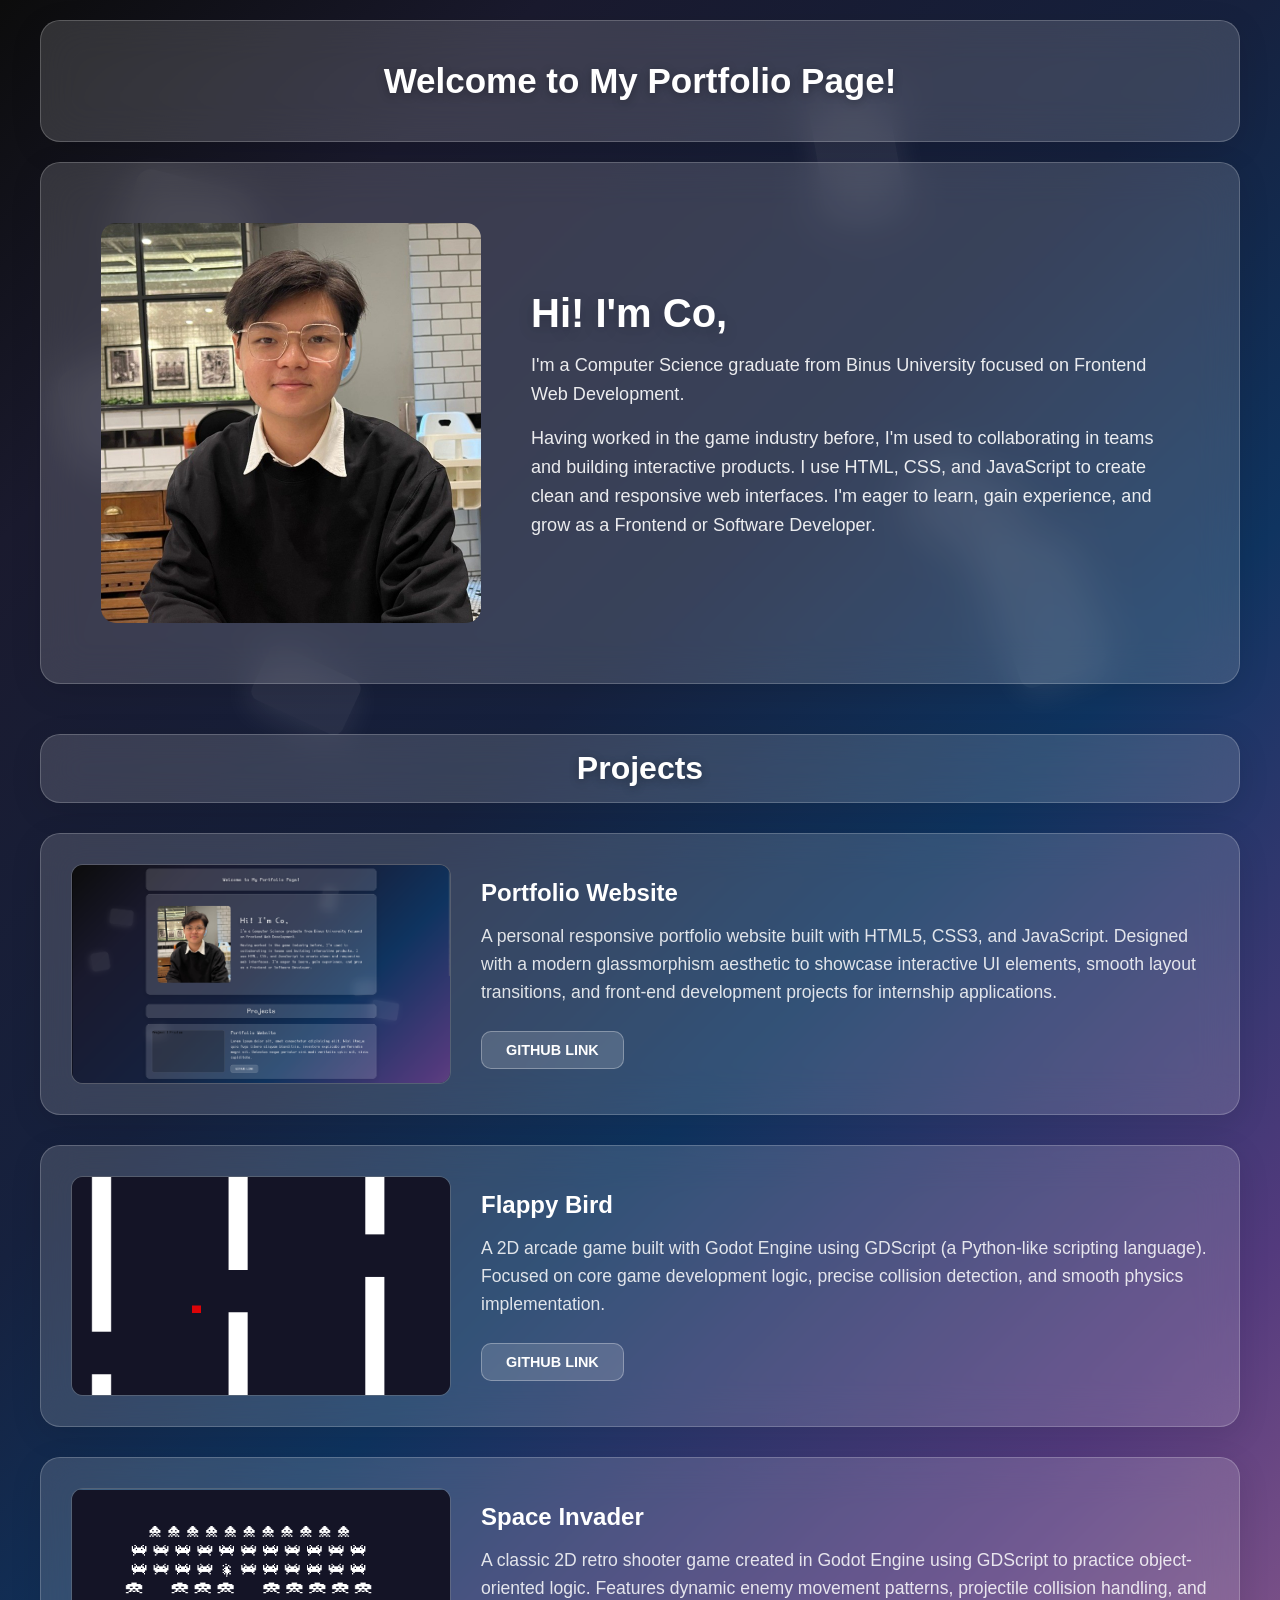
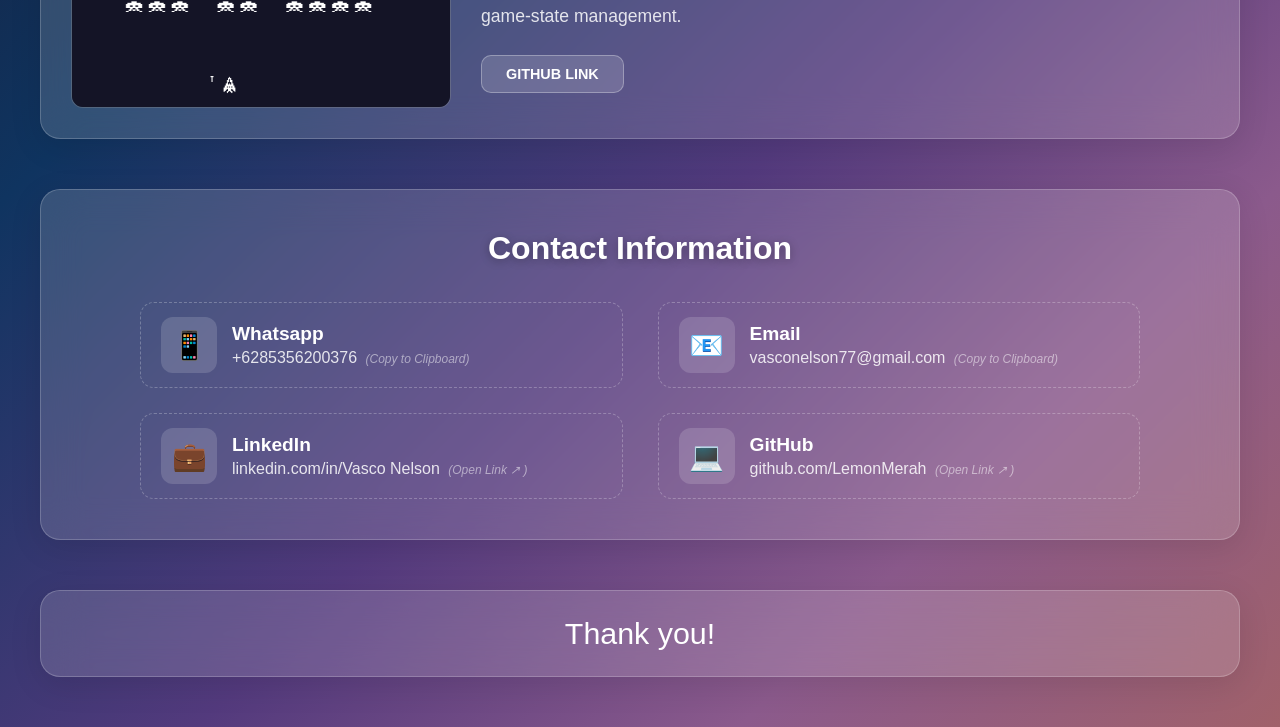
<file: index.html>
<!doctype html>
<html lang="en">
  <head>
    <meta charset="UTF-8" />
    <meta name="viewport" content="width=device-width, initial-scale=1.0" />
    <title>Portfolio - Vasco Nelson</title>
    <!-- CSS  -->
    <link rel="stylesheet" href="css/style.css" />
  </head>

  <body>
    <!-- Background Animation -->
    <div class="bg-shapes">
      <div class="shape"></div>
      <div class="shape"></div>
      <div class="shape"></div>
      <div class="shape"></div>
      <div class="shape"></div>
      <div class="shape"></div>
    </div>

    <!-- HEADER / NAVIGATION -->
    <header>
      <div class="container">
        <div class="glass header-glass-box">
          <div class="header header-title-text">
            <span>Welcome to My Portfolio Page!</span>
          </div>
        </div>
      </div>
    </header>

    <!-- Main Page -->
    <main class="container">
      <div class="content-wrapper">
        <!-- 1. ABOUT ME -->
        <section id="hero" class="hero glass hero-grid-layout">
          <div class="hero-image hero-img-box">
            <img
              src="css/images/potrait.jpeg"
              alt="Portrait of Vasco Nelson"
              class="hero-profile-img"
            />
          </div>

          <div class="hero-content hero-text-box">
            <h1 class="hero-main-title">Hi! I'm Co,</h1>
            <p class="hero-desc-text">
              I'm a Computer Science graduate from Binus University focused on
              Frontend Web Development.
            </p>
            <p class="hero-desc-text">
              Having worked in the game industry before, I'm used to
              collaborating in teams and building interactive products. I use
              HTML, CSS, and JavaScript to create clean and responsive web
              interfaces. I'm eager to learn, gain experience, and grow as a
              Frontend or Software Developer.
            </p>
          </div>
        </section>

        <!-- 2. PROJECTS SECTION -->
        <section id="projects" class="projects-section-wrap">
          <div class="glass projects-title-box">
            <h2 class="projects-main-heading">Projects</h2>
          </div>

          <div class="projects-container-vertical">
            <!-- Project 1 -->
            <div class="glass project-card-item">
              <div class="project-card-imgbox">
                <img
                  src="css/images/thumbnail1.png"
                  alt="Project 1 Preview"
                  class="project-card-img"
                />
              </div>
              <div class="project-card-infobox">
                <h3 class="project-card-title">Portfolio Website</h3>
                <p class="project-card-desc">
                  A personal responsive portfolio website built with HTML5,
                  CSS3, and JavaScript. Designed with a modern glassmorphism
                  aesthetic to showcase interactive UI elements, smooth layout
                  transitions, and front-end development projects for internship
                  applications.
                </p>
                <a
                  href="https://github.com/lemonMerah/Portfolio-2026"
                  target="_blank"
                  class="project-github-btn"
                  >GITHUB LINK</a
                >
              </div>
            </div>

            <!-- Project 2 -->
            <div class="glass project-card-item">
              <div class="project-card-imgbox">
                <img
                  src="css/images/thumbnail2.png"
                  alt="Game Project A Preview"
                  class="project-card-img"
                />
              </div>
              <div class="project-card-infobox">
                <h3 class="project-card-title">Flappy Bird</h3>
                <p class="project-card-desc">
                  A 2D arcade game built with Godot Engine using GDScript (a
                  Python-like scripting language). Focused on core game
                  development logic, precise collision detection, and smooth
                  physics implementation.
                </p>
                <a
                  href="https://github.com/lemonMerah/flappy-bird-logic-practice"
                  target="_blank"
                  class="project-github-btn"
                  >GITHUB LINK</a
                >
              </div>
            </div>

            <!-- Project 3 -->
            <div class="glass project-card-item">
              <div class="project-card-imgbox">
                <img
                  src="css/images/thumbnail3.png"
                  alt="Game Project C Preview"
                  class="project-card-img"
                />
              </div>
              <div class="project-card-infobox">
                <h3 class="project-card-title">Space Invader</h3>
                <p class="project-card-desc">
                  A classic 2D retro shooter game created in Godot Engine using
                  GDScript to practice object-oriented logic. Features dynamic
                  enemy movement patterns, projectile collision handling, and
                  game-state management.
                </p>
                <a
                  href="https://github.com/lemonMerah/space-invader-self-learning"
                  target="_blank"
                  class="project-github-btn"
                  >GITHUB LINK</a
                >
              </div>
            </div>
          </div>
        </section>

        <!-- 3. Contact Information -->
        <section id="contact" class="contact-section-wrap">
          <div class="glass contact-info-wrapper">
            <h2 class="contact-main-title">Contact Information</h2>

            <div class="contact-items-list">
              <!-- Item 1: Phone Number (Auto-Copy) -->
              <div
                class="contact-row clickable-contact"
                data-copy="+6285356200376"
                title="Copy to Clipboard"
              >
                <div class="contact-icon-box">📱</div>
                <div>
                  <h4 class="contact-label">Whatsapp</h4>
                  <p class="contact-value">
                    +6285356200376
                    <span class="click-hint">(Copy to Clipboard)</span>
                  </p>
                </div>
              </div>

              <!-- Item 2: Email (Auto-Copy) -->
              <div
                class="contact-row clickable-contact"
                data-copy="vasconelson77@gmail.com"
                title="Copy to Clipboard"
              >
                <div class="contact-icon-box">📧</div>
                <div>
                  <h4 class="contact-label">Email</h4>
                  <p class="contact-value">
                    vasconelson77@gmail.com
                    <span class="click-hint">(Copy to Clipboard)</span>
                  </p>
                </div>
              </div>

              <!-- Item 3: LinkedIn (External Link) -->
              <a
                href="https://www.linkedin.com/in/vasco-nelson-aab37b297/"
                target="_blank"
                rel="noopener noreferrer"
                class="contact-row contact-link-item"
                title="Visit LinkedIn"
              >
                <div class="contact-icon-box">💼</div>
                <div>
                  <h4 class="contact-label">LinkedIn</h4>
                  <p class="contact-value">
                    linkedin.com/in/Vasco Nelson
                    <span class="click-hint">(Open Link ↗ )</span>
                  </p>
                </div>
              </a>

              <!-- Item 4: GitHub (External Link) -->
              <a
                href="https://github.com/lemonMerah"
                target="_blank"
                rel="noopener noreferrer"
                class="contact-row contact-link-item"
                title="Visit Github"
              >
                <div class="contact-icon-box">💻</div>
                <div>
                  <h4 class="contact-label">GitHub</h4>
                  <p class="contact-value">
                    github.com/LemonMerah
                    <span class="click-hint">(Open Link ↗ )</span>
                  </p>
                </div>
              </a>
            </div>
          </div>
        </section>
      </div>
    </main>

    <!-- Footer -->
    <footer id="footer" class="footer-section-wrap">
      <div class="container">
        <div class="glass footer-box">
          <span class="footer-text">Thank you!</span>
        </div>
      </div>
    </footer>

    <!-- JavaScript -->
    <script src="js/script.js"></script>
  </body>
</html>
</file>
<file: css/style.css>
@charset "utf-8";
/*1. GLOBAL & BODY SETTINGS*/
* {
  margin: 0;
  padding: 0;
  box-sizing: border-box;
}

body {
  font-family: "Segoe UI", Tahoma, Geneva, Verdana, sans-serif;
  background: linear-gradient(
    135deg,
    #0c0c0c 0%,
    #1a1a2e 15%,
    #16213e 35%,
    #0f3460 50%,
    #533a7d 70%,
    #8b5a8c 85%,
    #a0616a 100%
  );
  min-height: 100vh;
  overflow-x: hidden;
}

.container {
  max-width: 1200px;
  margin: 0 auto;
}

/*2. BACKGROUND ANIMATED SHAPES*/
.bg-shapes {
  position: fixed;
  top: 0;
  left: 0;
  width: 100%;
  height: 100%;
  z-index: -1;
  overflow: hidden;
}

.shape {
  position: absolute;
  background: rgba(255, 255, 255, 0.08);
  animation: float 6s ease-in-out infinite;
  box-shadow: 0 8px 32px rgba(255, 255, 255, 0.1);
}

.shape:nth-child(1) {
  width: 120px;
  height: 80px;
  border-radius: 15px;
  top: 20%;
  left: 10%;
  animation-delay: 0s;
  transform: rotate(15deg);
}
.shape:nth-child(2) {
  width: 90px;
  height: 140px;
  border-radius: 12px;
  top: 60%;
  right: 15%;
  animation-delay: 2s;
  transform: rotate(-20deg);
}
.shape:nth-child(3) {
  width: 100px;
  height: 60px;
  border-radius: 10px;
  bottom: 20%;
  left: 20%;
  animation-delay: 4s;
  transform: rotate(25deg);
}
.shape:nth-child(4) {
  width: 80px;
  height: 120px;
  border-radius: 8px;
  top: 10%;
  right: 30%;
  animation-delay: 1s;
  transform: rotate(-10deg);
}
.shape:nth-child(5) {
  width: 110px;
  height: 70px;
  border-radius: 14px;
  bottom: 40%;
  right: 20%;
  animation-delay: 3s;
  transform: rotate(30deg);
}
.shape:nth-child(6) {
  width: 95px;
  height: 95px;
  border-radius: 20px;
  top: 40%;
  left: 5%;
  animation-delay: 5s;
  transform: rotate(-15deg);
}

@keyframes float {
  0%,
  100% {
    transform: translateY(0px) rotate(var(--start-rotation, 0deg));
  }
  50% {
    transform: translateY(-20px)
      rotate(calc(var(--start-rotation, 0deg) + 180deg));
  }
}

/*3. GLASSMORPHISM EFFECT*/
.glass {
  background: rgba(255, 255, 255, 0.15);
  backdrop-filter: blur(20px);
  border: 1px solid rgba(255, 255, 255, 0.2);
  border-radius: 20px;
  box-shadow: 0 8px 32px rgba(0, 0, 0, 0.1);
  transition: all 0.3s ease;
  position: relative;
  overflow: hidden;
}

.glass:hover {
  background: rgba(255, 255, 255, 0.2);
  transform: translateY(-5px);
  box-shadow: 0 15px 45px rgba(0, 0, 0, 0.15);
}

/*4. HEADER*/
header {
  padding: 20px;
}

.header-glass-box {
  padding: 20px;
  text-align: center;
}

.header-title-text {
  font-size: 35px;
  font-weight: bold;
  color: white;
  text-shadow: 0 2px 10px rgba(0, 0, 0, 0.3);
  display: flex;
  align-items: center;
  justify-content: center;
  gap: 15px;
  cursor: pointer;
  padding: 20px 0;
}

/*5. ABOUT ME*/
.hero-grid-layout {
  display: grid;
  grid-template-columns: 380px 1fr;
  gap: 50px;
  padding: 60px;
  align-items: center;
  margin-bottom: 40px;
}

.hero-img-box {
  width: 100%;
  height: 400px;
  background: rgba(0, 0, 0, 0.2);
  border-radius: 15px;
  overflow: hidden;
  display: flex;
  align-items: center;
  justify-content: center;
}

.hero-profile-img {
  width: 100%;
  height: 100%;
  object-fit: cover;
}

.hero-text-box {
  text-align: left;
}

.hero-main-title {
  font-size: 2.5rem;
  color: white;
  margin-bottom: 15px;
  text-shadow: 0 4px 15px rgba(0, 0, 0, 0.2);
}

.hero-desc-text {
  color: rgba(255, 255, 255, 0.9);
  font-size: 1.13rem;
  line-height: 1.6;
  margin-bottom: 15px;
}

/* 6. PROJECTS SECTION*/
.projects-section-wrap {
  margin-top: 50px;
}

.projects-title-box {
  padding: 15px;
  text-align: center;
  margin-bottom: 30px;
}

.projects-main-heading {
  color: white;
  font-size: 2rem;
  margin: 0;
  text-shadow: 0 2px 10px rgba(0, 0, 0, 0.3);
}

.projects-container-vertical {
  display: flex;
  flex-direction: column;
  gap: 30px;
}

.project-card-item {
  display: grid;
  grid-template-columns: 380px 1fr;
  gap: 30px;
  padding: 30px;
  align-items: center;
}

.project-card-imgbox {
  width: 100%;
  height: 220px;
  background: rgba(0, 0, 0, 0.2);
  border: 1px solid rgba(255, 255, 255, 0.2);
  border-radius: 12px;
  overflow: hidden;
  display: flex;
  align-items: center;
  justify-content: center;
}

.project-card-img {
  width: 100%;
  height: 100%;
  object-fit: cover;
}

.project-card-infobox {
  text-align: left;
}

.project-card-title {
  font-size: 1.5rem;
  color: white;
  margin-bottom: 15px;
}

.project-card-desc {
  color: rgba(255, 255, 255, 0.85);
  font-size: 1.1rem;
  line-height: 1.6;
  margin-bottom: 25px;
}

.project-github-btn {
  display: inline-block;
  padding: 10px 24px;
  background: rgba(255, 255, 255, 0.15);
  border: 1px solid rgba(255, 255, 255, 0.3);
  border-radius: 10px;
  color: white;
  text-decoration: none;
  font-weight: 600;
  font-size: 0.9rem;
  transition: all 0.3s ease;
}

.project-github-btn:hover {
  background: rgba(255, 255, 255, 0.3);
  transform: translateY(-2px);
}
/*7. CONTACT SECTION*/
.contact-section-wrap {
  margin-top: 50px;
}

.contact-info-wrapper {
  padding: 40px;
}

.contact-main-title {
  color: white;
  font-size: 2rem;
  text-align: center;
  margin-bottom: 35px;
  text-shadow: 0 2px 10px rgba(0, 0, 0, 0.3);
}

.contact-items-list {
  display: grid;
  grid-template-columns: repeat(2, 1fr);
  gap: 25px 35px;
  max-width: 1000px;
  width: 100%;
  margin: 0 auto;
}

.contact-row {
  display: flex;
  align-items: center;
  gap: 15px;
  cursor: pointer;
  text-decoration: none;
  border-radius: 14px;
  padding: 14px 20px;
  transition: all 0.3s ease;
  border: 1px dashed rgba(255, 255, 255, 0.25);
}

.contact-link-item {
  text-decoration: none;
}

.contact-row:hover {
  background: rgba(255, 255, 255, 0.18);
  border: 1px solid rgba(255, 255, 255, 0.6);
  transform: translateY(-3px);
  box-shadow: 0 5px 15px rgba(0, 0, 0, 0.2);
}

.contact-icon-box {
  font-size: 28px;
  background: rgba(255, 255, 255, 0.15);
  width: 56px;
  height: 56px;
  border-radius: 12px;
  display: flex;
  align-items: center;
  justify-content: center;
  flex-shrink: 0;
}

.contact-label {
  color: white;
  margin: 0 0 4px 0;
  font-size: 1.2rem;
  font-weight: 600;
}

.contact-value {
  color: rgba(255, 255, 255, 0.85);
  margin: 0;
  font-size: 1rem;
}

.click-hint {
  font-size: 0.75rem;
  color: rgba(255, 255, 255, 0.5);
  display: inline-block;
  margin-left: 4px;
  font-style: italic;
  transition: color 0.3s ease;
}

.contact-row:hover .click-hint {
  color: #4cd137;
}

/*8. FOOTER SECTION*/
.footer-section-wrap {
  margin-top: 50px;
  margin-bottom: 50px;
}

.footer-box {
  padding: 25px;
  text-align: center;
}

.footer-text {
  color: white;
  font-size: 1.9rem;
  font-weight: 500;
}

/*9. RESPONSIVE DESIGN*/
@media (max-width: 768px) {
  .contact-items-list {
    grid-template-columns: 1fr;
  }

  .hero-grid-layout {
    grid-template-columns: 1fr;
    text-align: center;
  }

  .hero-text-box {
    text-align: center;
  }

  .project-card-item {
    grid-template-columns: 1fr;
    text-align: center;
  }

  .project-card-infobox {
    text-align: center;
  }
}
</file>
